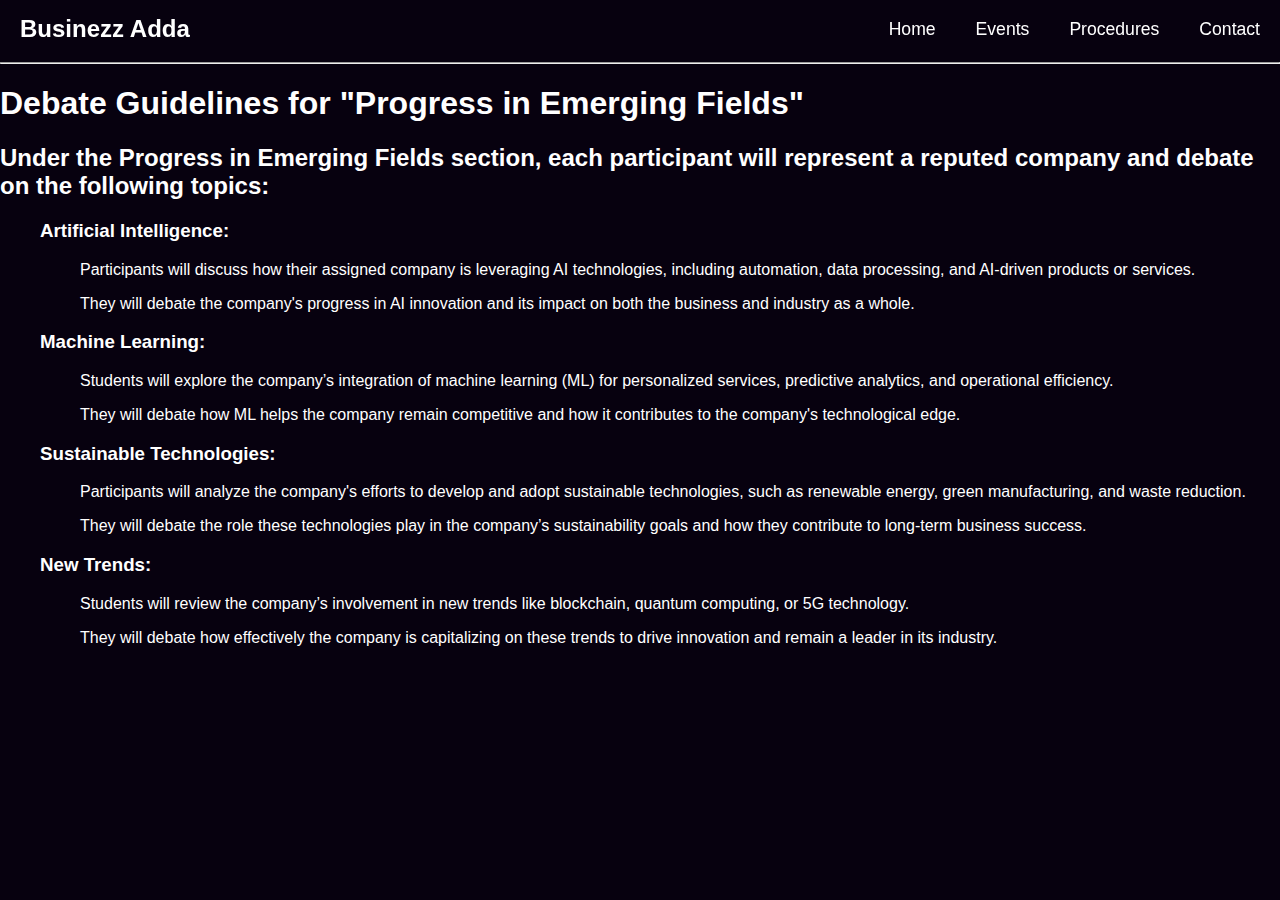
<file: ai.html>
<!DOCTYPE html>
<html lang="en">
<head>
    <meta charset="UTF-8">
    <meta name="viewport" content="width=device-width, initial-scale=1.0">
    <link rel="stylesheet" type="text/css" href="intro.css">
    <title>Businezz Adda | Committee</title>
</head>
<body>
    <nav class="navbar">
        <div class="brand-title">Businezz Adda</div>
        <a href="javascript:void(0);" class="toggle-button">
            <span class="bar"></span>
            <span class="bar"></span>
            <span class="bar"></span>
        </a>
        <div class="navbar-links">
            <ul>
                <li><a href="index.html">Home</a></li>
                <li><a href="events.html">Events</a></li>
                <li><a href="procedure.html">Procedures</a></li>
                <li><a href="contact.html">Contact</a></li>
            </ul>
        </div>
    </nav>
    <br>
    <br>
    <br>
    <hr>
    <h1>
        Debate Guidelines for "Progress in Emerging Fields"</h1>
        <h2 class="hd1">Under the Progress in Emerging Fields section, each participant will represent a reputed company and debate on the following topics:</h2>
        <ul>
            <h3>Artificial Intelligence:</h3>
            <ul>
                <p>Participants will discuss how their assigned company is leveraging AI technologies, including automation, data processing, and AI-driven products or services.</p>
                <p>They will debate the company's progress in AI innovation and its impact on both the business and industry as a whole.</p>
            </ul>
            <h3>Machine Learning:</h3>
            <ul>
                <p>Students will explore the company’s integration of machine learning (ML) for personalized services, predictive analytics, and operational efficiency.</p>
                <p>They will debate how ML helps the company remain competitive and how it contributes to the company's technological edge.</p>
            </ul>
            <h3>Sustainable Technologies:</h3>
            <ul>
                <p>Participants will analyze the company's efforts to develop and adopt sustainable technologies, such as renewable energy, green manufacturing, and waste reduction.</p>
                <p>They will debate the role these technologies play in the company’s sustainability goals and how they contribute to long-term business success.</p>
            </ul>
            <h3>New Trends:</h3>
            <ul>
                <p>Students will review the company’s involvement in new trends like blockchain, quantum computing, or 5G technology.</p>
                <p>They will debate how effectively the company is capitalizing on these trends to drive innovation and remain a leader in its industry.</p>
            </ul>
        </ul>
</body>
<script src="script.js"></script>
</html>
</file>
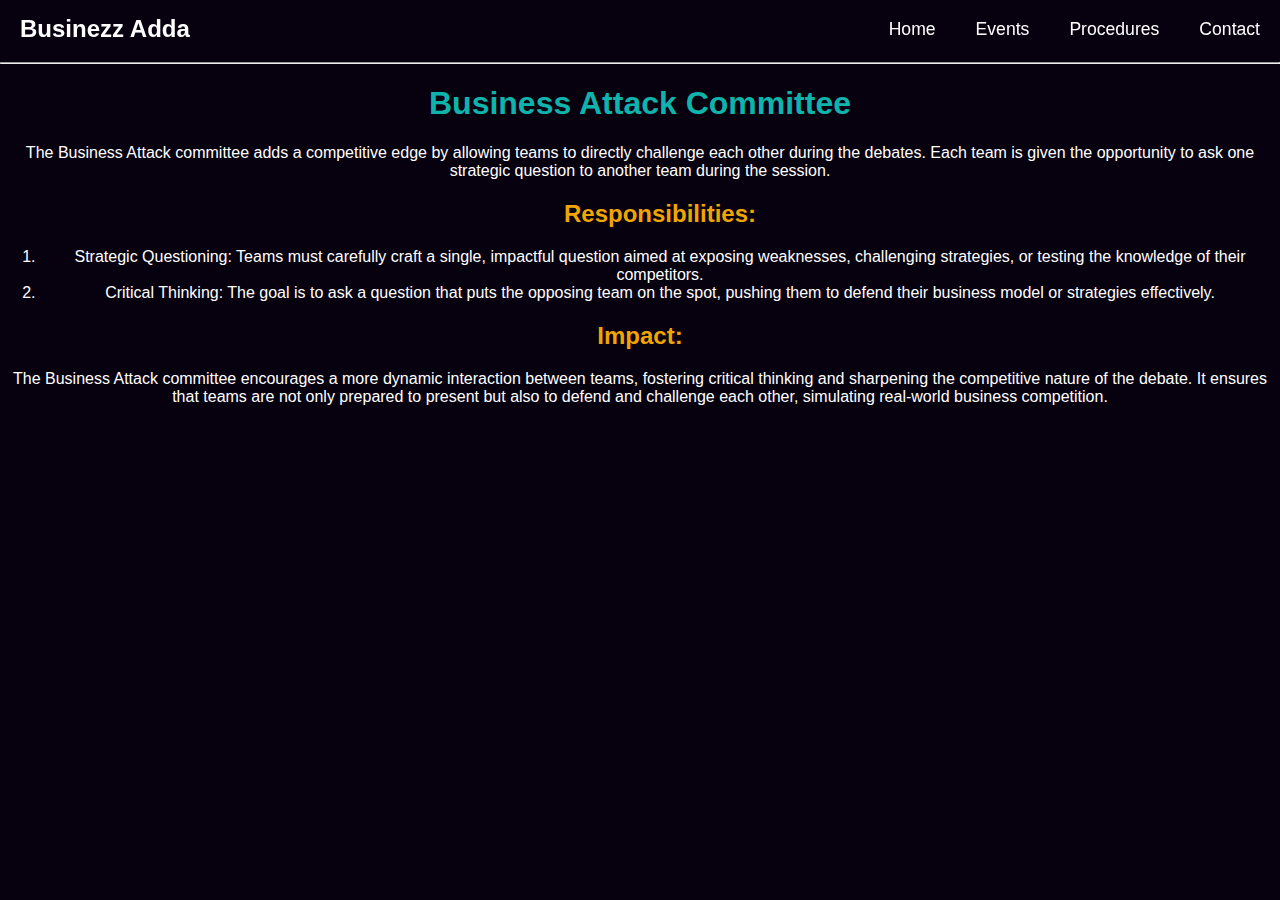
<file: attack.html>
<!DOCTYPE html>
<html lang="en">
<head>
    <meta charset="UTF-8">
    <meta name="viewport" content="width=device-width, initial-scale=1.0">
    <link rel="stylesheet" type="text/css" href="ip.css">
    <title>Document</title>
</head>
<body>
    <nav class="navbar">
        <div class="brand-title">Businezz Adda</div>
        <a href="javascript:void(0);" class="toggle-button">
            <span class="bar"></span>
            <span class="bar"></span>
            <span class="bar"></span>
        </a>
        <div class="navbar-links">
            <ul>
                <li><a href="index.html">Home</a></li>
                <li><a href="events.html">Events</a></li>
                <li><a href="procedure.html">Procedures</a></li>
                <li><a href="contact.html">Contact</a></li>
            </ul>
        </div>
    </nav>
    <br>
    <br>
    <br>
    <hr>
    <h1>Business Attack Committee</h1>
    <p>The Business Attack committee adds a competitive edge by allowing teams to directly challenge each other during the debates. Each team is given the opportunity to ask one strategic question to another team during the session.</p>
    <ol>
        <h2 id="yhd">Responsibilities:</h2>
        <li>Strategic Questioning: Teams must carefully craft a single, impactful question aimed at exposing weaknesses, challenging strategies, or testing the knowledge of their competitors.</li>
        <li>Critical Thinking: The goal is to ask a question that puts the opposing team on the spot, pushing them to defend their business model or strategies effectively.</li>
    </ol>
    <h2 id="yhd">Impact:</h2>
    <p>The Business Attack committee encourages a more dynamic interaction between teams, fostering critical thinking and sharpening the competitive nature of the debate. It ensures that teams are not only prepared to present but also to defend and challenge each other, simulating real-world business competition.</p>
</body>
</html>
</file>
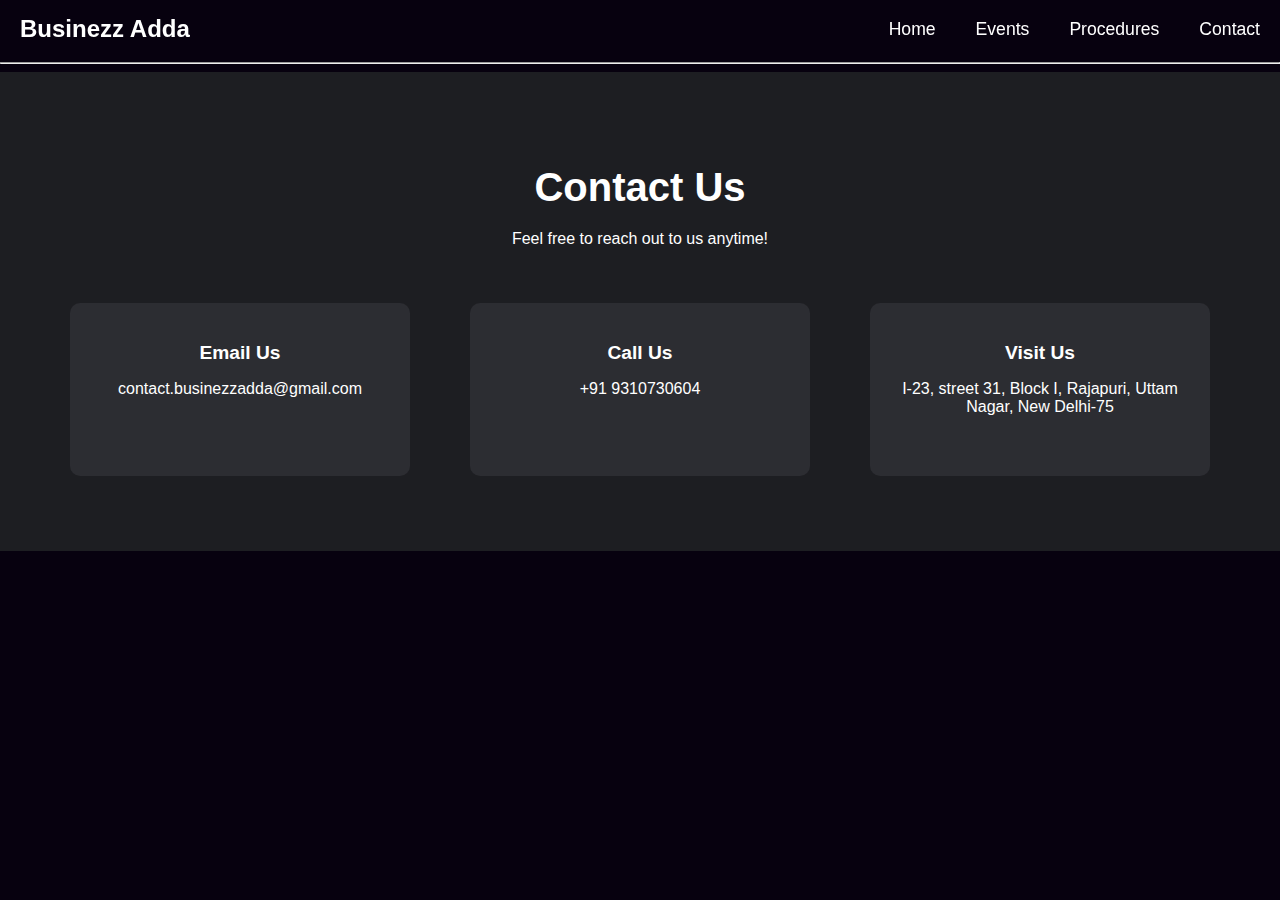
<file: contact.html>
<!DOCTYPE html>
<html lang="en">
<head>
    <meta charset="UTF-8">
    <meta name="viewport" content="width=device-width, initial-scale=1.0">
    <link rel="stylesheet" type="text/css" href="ip.css">
    <title>Businezz Adda | contact</title>
</head>
<body>
    <nav class="navbar">
        <div class="brand-title">Businezz Adda</div>
        <a href="javascript:void(0);" class="toggle-button">
            <span class="bar"></span>
            <span class="bar"></span>
            <span class="bar"></span>
        </a>
        <div class="navbar-links">
            <ul>
                <li><a href="index.html">Home</a></li>
                <li><a href="events.html">Events</a></li>
                <li><a href="procedure.html">Procedures</a></li>
                <li><a href="contact.html">Contact</a></li>
            </ul>
        </div>
    </nav>
    <br>
    <br>
    <br>
    <hr>
    <section class="contact-section">
        <div class="container">
          <h2>Contact Us</h2>
          <p>Feel free to reach out to us anytime!</p>
    
          <div class="contact-info">
            <div class="info-box">
              <i class="fa fa-envelope"></i>
              <h3>Email Us</h3>
              <p>contact.businezzadda@gmail.com</p>
            </div>
            <div class="info-box">
              <i class="fa fa-phone"></i>
              <h3>Call Us</h3>
              <p>+91 9310730604</p>
            </div>
            <div class="info-box">
              <i class="fa fa-map-marker"></i>
              <h3>Visit Us</h3>
              <p>I-23, street 31, Block I, Rajapuri, Uttam Nagar, New Delhi-75</p>
            </div>
          </div>
        </div>
      </section>
    
</body>
</html>
</file>
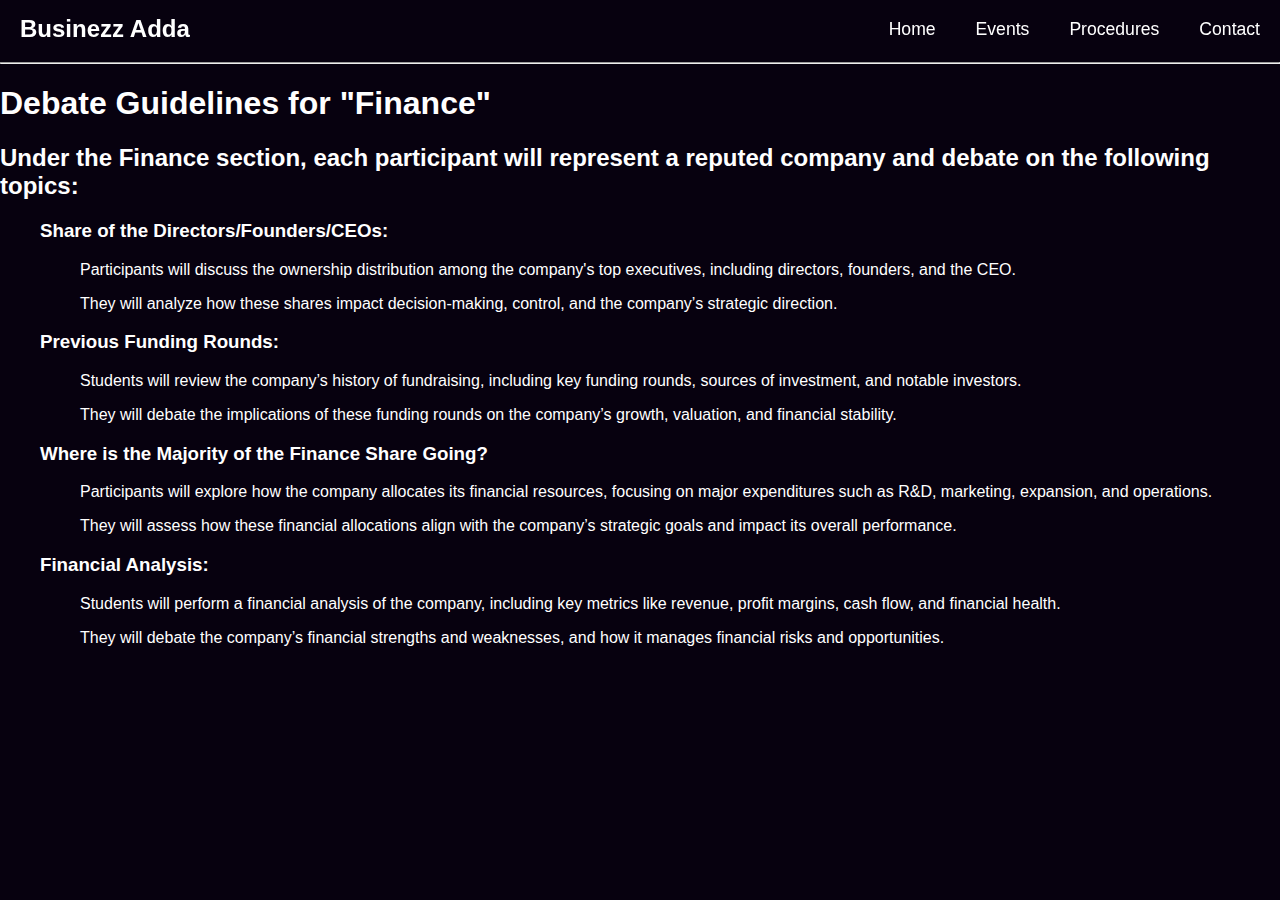
<file: finance.html>
<!DOCTYPE html>
<html lang="en">
<head>
    <meta charset="UTF-8">
    <meta name="viewport" content="width=device-width, initial-scale=1.0">
    <link rel="stylesheet" type="text/css" href="intro.css">
    <title>Businezz Adda | Committee</title>
</head>
<body>
    <nav class="navbar">
        <div class="brand-title">Businezz Adda</div>
        <a href="javascript:void(0);" class="toggle-button">
            <span class="bar"></span>
            <span class="bar"></span>
            <span class="bar"></span>
        </a>
        <div class="navbar-links">
            <ul>
                <li><a href="index.html">Home</a></li>
                <li><a href="events.html">Events</a></li>
                <li><a href="procedure.html">Procedures</a></li>
                <li><a href="contact.html">Contact</a></li>
            </ul>
        </div>
    </nav>
    <br>
    <br>
    <br>
    <hr>
    <h1>
    Debate Guidelines for "Finance"</h1>
    <h2 class="hd1">  Under the Finance section, each participant will represent a reputed company and debate on the following topics:</h2>
    <ul>
        <h3>Share of the Directors/Founders/CEOs:</h3>
        <ul>
            <p>Participants will discuss the ownership distribution among the company's top executives, including directors, founders, and the CEO.
            </p>
            <p>They will analyze how these shares impact decision-making, control, and the company’s strategic direction.</p>
        </ul>
        <h3>Previous Funding Rounds:</h3>
        <ul>
            <p>Students will review the company’s history of fundraising, including key funding rounds, sources of investment, and notable investors.</p>
            <p>They will debate the implications of these funding rounds on the company’s growth, valuation, and financial stability.
            </p>
        </ul>
        <h3>Where is the Majority of the Finance Share Going?</h3>
        <ul>
            <p>Participants will explore how the company allocates its financial resources, focusing on major expenditures such as R&D, marketing, expansion, and operations.</p>
            <p>They will assess how these financial allocations align with the company’s strategic goals and impact its overall performance.</p>
        </ul>
        <h3>Financial Analysis:</h3>
        <ul>
            <p>Students will perform a financial analysis of the company, including key metrics like revenue, profit margins, cash flow, and financial health.
            </p>
            <p>They will debate the company’s financial strengths and weaknesses, and how it manages financial risks and opportunities.</p>
        </ul>
    </ul>
</body>
<script src="script.js"></script>
</html>
</file>
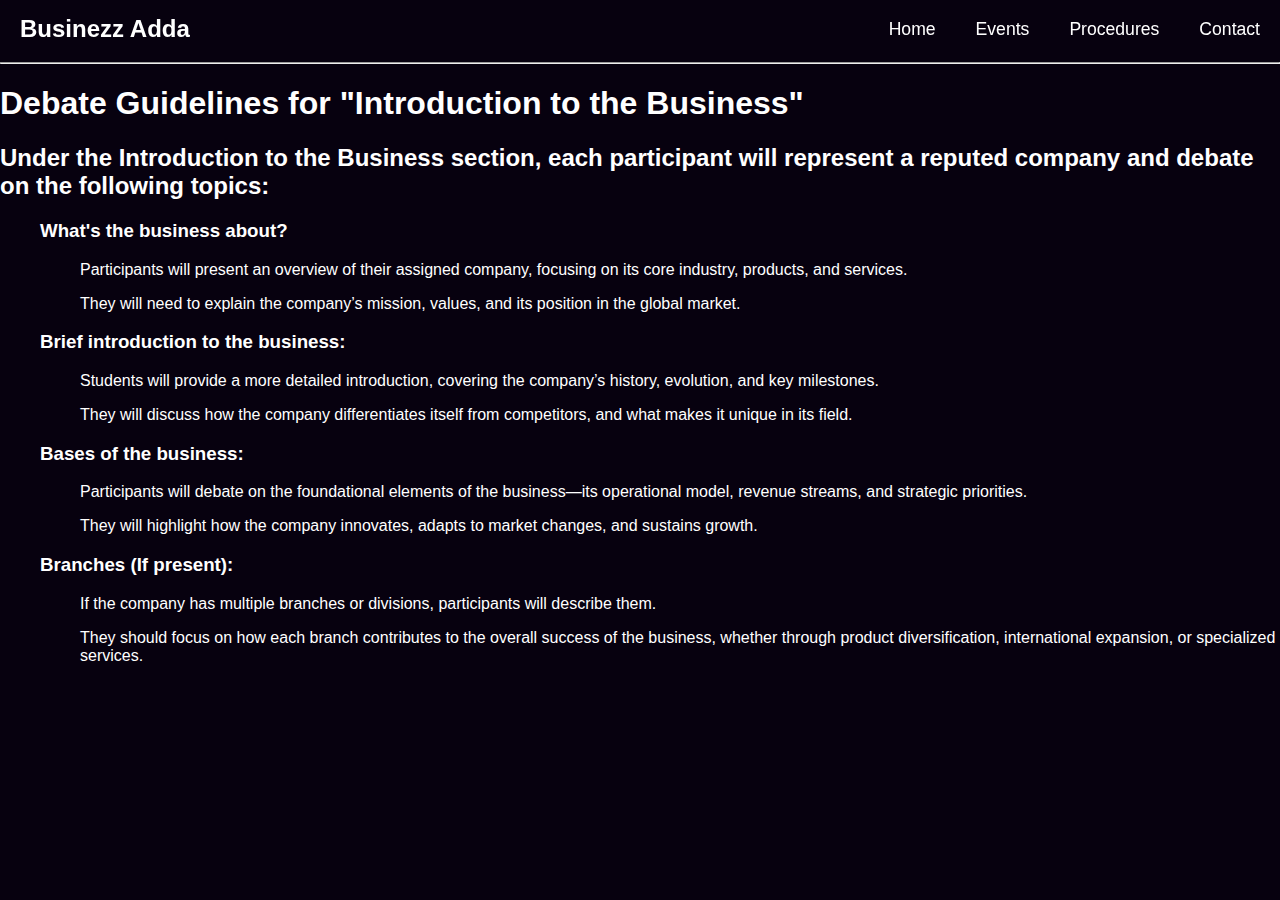
<file: intro.html>
<!DOCTYPE html>
<html lang="en">
<head>
    <meta charset="UTF-8">
    <meta name="viewport" content="width=device-width, initial-scale=1.0">
    <link rel="stylesheet" type="text/css" href="intro.css">
    <title>Businezz Adda | Committee</title>
</head>
<body>
    <nav class="navbar">
        <div class="brand-title">Businezz Adda</div>
        <a href="javascript:void(0);" class="toggle-button">
            <span class="bar"></span>
            <span class="bar"></span>
            <span class="bar"></span>
        </a>
        <div class="navbar-links">
            <ul>
                <li><a href="index.html">Home</a></li>
                <li><a href="events.html">Events</a></li>
                <li><a href="procedure.html">Procedures</a></li>
                <li><a href="contact.html">Contact</a></li>
            </ul>
        </div>
    </nav>
    <br>
    <br>
    <br>
    <hr>
    <h1>
        Debate Guidelines for "Introduction to the Business"</h1>
    <h2 class="hd1">  Under the Introduction to the Business section, each participant will represent a reputed company and debate on the following topics:    </h1>
    <ul>
        <h3>What's the business about?</h3>
        <ul>
            <p>Participants will present an overview of their assigned company, focusing on its core industry, products, and services.
            </p>
            <p>They will need to explain the company’s mission, values, and its position in the global market.</p>
        </ul>
        <h3>Brief introduction to the business:</h3>
        <ul>
            <p>Students will provide a more detailed introduction, covering the company’s history, evolution, and key milestones.</p>
            <p>They will discuss how the company differentiates itself from competitors, and what makes it unique in its field.
            </p>
        </ul>
        <h3>Bases of the business:</h3>
        <ul>
            <p>Participants will debate on the foundational elements of the business—its operational model, revenue streams, and strategic priorities.</p>
            <p>They will highlight how the company innovates, adapts to market changes, and sustains growth.</p>
        </ul>
        <h3>Branches (If present):</h3>
        <ul>
            <p>If the company has multiple branches or divisions, participants will describe them.
            </p>
            <p>They should focus on how each branch contributes to the overall success of the business, whether through product diversification, international expansion, or specialized services.</p>
        </ul>
    </ul>
    </body>
<script src="script.js"></script>
</html>
</file>
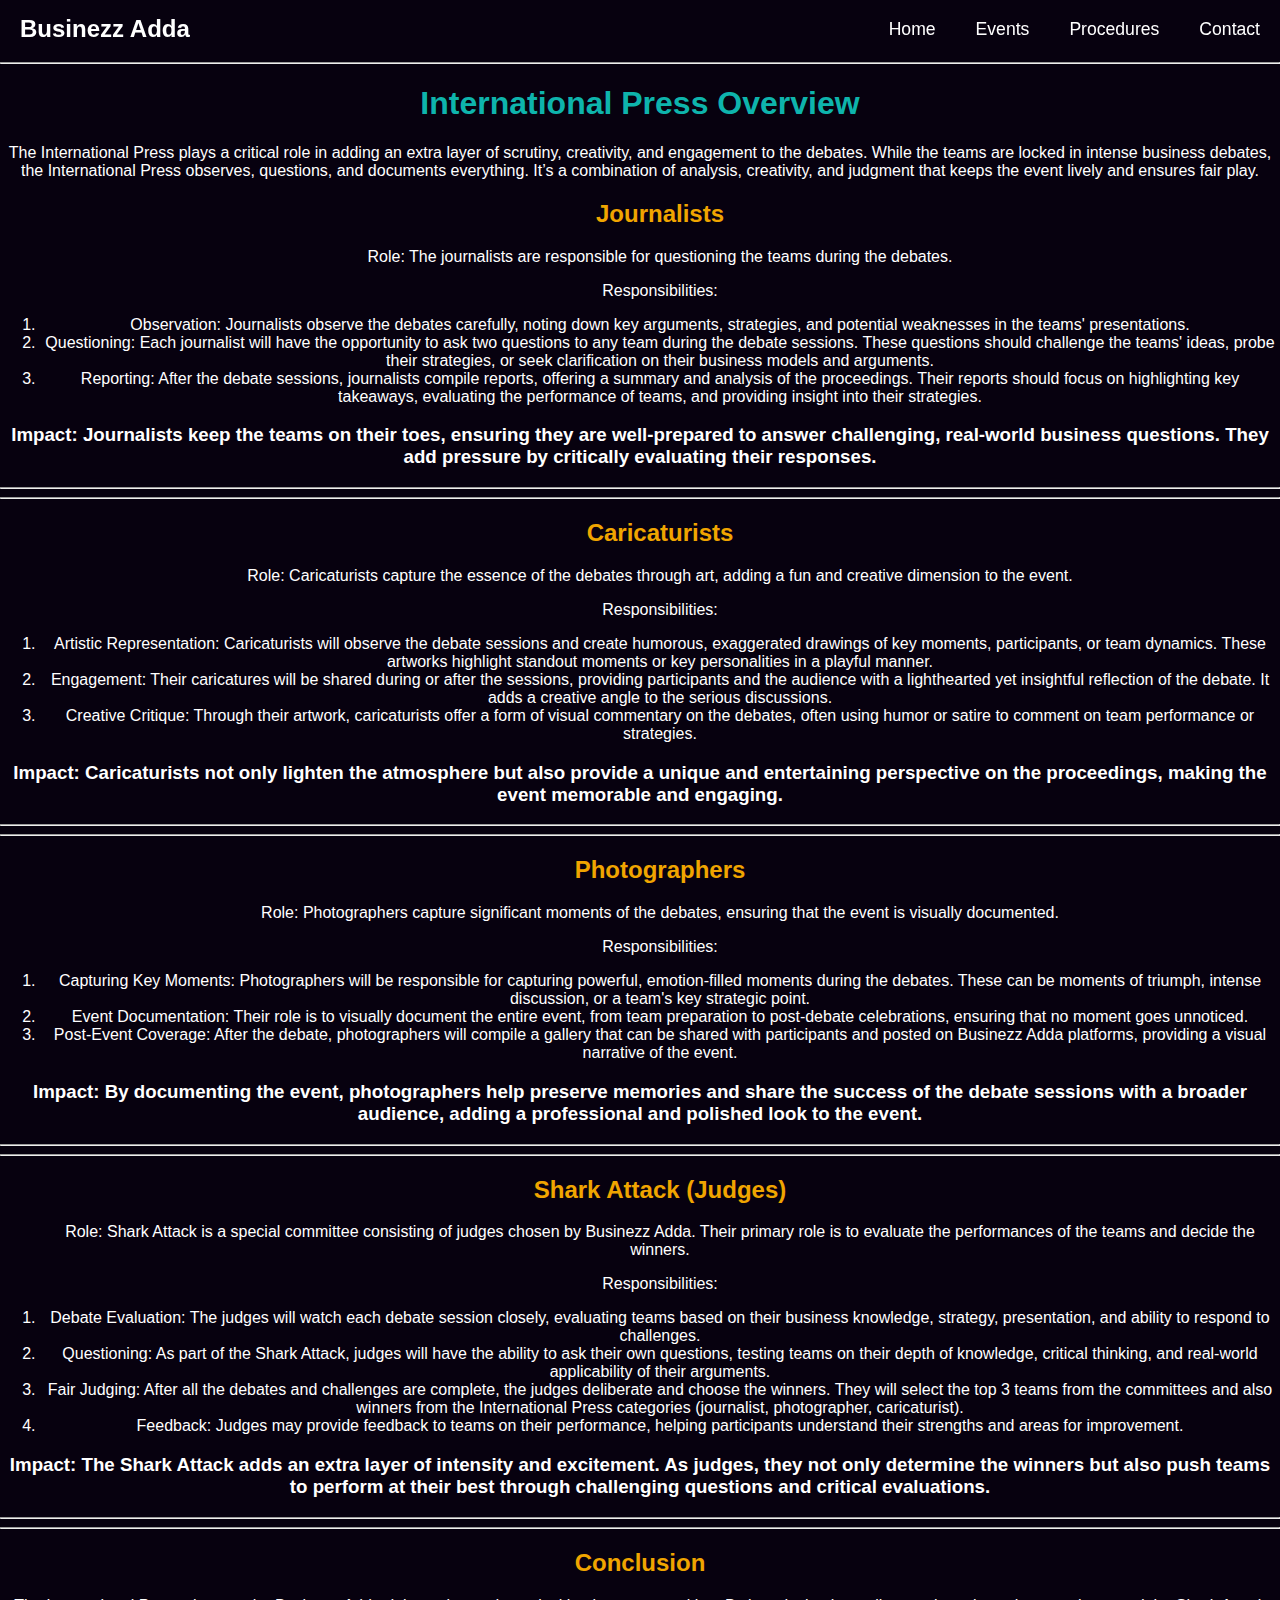
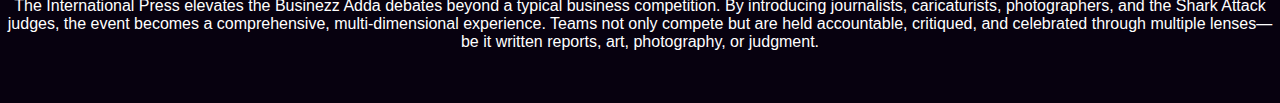
<file: ip.html>
<!DOCTYPE html>
<html lang="en">
<head>
    <meta charset="UTF-8">
    <meta name="viewport" content="width=device-width, initial-scale=1.0">
    <link rel="stylesheet" type="text/css" href="ip.css">
    <title>Businezz Adda | Committee</title>
</head>
<body>
    <nav class="navbar">
        <div class="brand-title">Businezz Adda</div>
        <a href="javascript:void(0);" class="toggle-button">
            <span class="bar"></span>
            <span class="bar"></span>
            <span class="bar"></span>
        </a>
        <div class="navbar-links">
            <ul>
                <li><a href="index.html">Home</a></li>
                <li><a href="events.html">Events</a></li>
                <li><a href="procedure.html">Procedures</a></li>
                <li><a href="contact.html">Contact</a></li>
            </ul>
        </div>
    </nav>
    <br>
    <br>
    <br>
    <hr>

    <h1>International Press Overview    </h1>
    <p>The International Press plays a critical role in adding an extra layer of scrutiny, creativity, and engagement to the debates. While the teams are locked in intense business debates, the International Press observes, questions, and documents everything. It’s a combination of analysis, creativity, and judgment that keeps the event lively and ensures fair play.</p>
    <ol>
        <h2 id="yhd">Journalists</h2>
        <p>Role: The journalists are responsible for questioning the teams during the debates.</p>
        <p>Responsibilities:</p>
        <li>Observation: Journalists observe the debates carefully, noting down key arguments, strategies, and potential weaknesses in the teams' presentations.</li>
        <li>Questioning: Each journalist will have the opportunity to ask two questions to any team during the debate sessions. These questions should challenge the teams' ideas, probe their strategies, or seek clarification on their business models and arguments.</li>
        <li>Reporting: After the debate sessions, journalists compile reports, offering a summary and analysis of the proceedings. Their reports should focus on highlighting key takeaways, evaluating the performance of teams, and providing insight into their strategies.</li>
    </ol>
    <h3>Impact: Journalists keep the teams on their toes, ensuring they are well-prepared to answer challenging, real-world business questions. They add pressure by critically evaluating their responses.</h3>
    <hr>
    <hr>
    <ol>
        <h2 id="yhd">Caricaturists</h2>
        <p>Role: Caricaturists capture the essence of the debates through art, adding a fun and creative dimension to the event.</p>
        <p>Responsibilities:</p>
        <li>Artistic Representation: Caricaturists will observe the debate sessions and create humorous, exaggerated drawings of key moments, participants, or team dynamics. These artworks highlight standout moments or key personalities in a playful manner.</li>
        <li>Engagement: Their caricatures will be shared during or after the sessions, providing participants and the audience with a lighthearted yet insightful reflection of the debate. It adds a creative angle to the serious discussions.</li>
        <li>Creative Critique: Through their artwork, caricaturists offer a form of visual commentary on the debates, often using humor or satire to comment on team performance or strategies.</li>
    </ol>
    <h3>Impact: Caricaturists not only lighten the atmosphere but also provide a unique and entertaining perspective on the proceedings, making the event memorable and engaging.</h3>
    <hr>
    <hr>
    <ol>
        <h2 id="yhd">Photographers</h2>
        <p>Role: Photographers capture significant moments of the debates, ensuring that the event is visually documented.</p>
        <p>Responsibilities:</p>
        <li>Capturing Key Moments: Photographers will be responsible for capturing powerful, emotion-filled moments during the debates. These can be moments of triumph, intense discussion, or a team's key strategic point.</li>
        <li>Event Documentation: Their role is to visually document the entire event, from team preparation to post-debate celebrations, ensuring that no moment goes unnoticed.</li>
        <li>Post-Event Coverage: After the debate, photographers will compile a gallery that can be shared with participants and posted on Businezz Adda platforms, providing a visual narrative of the event.</li>
    </ol>
    <h3>Impact: By documenting the event, photographers help preserve memories and share the success of the debate sessions with a broader audience, adding a professional and polished look to the event.</h3>
    <hr>
    <hr>
    <ol>
        <h2 id="yhd">Shark Attack (Judges)</h2>
        <p>Role: Shark Attack is a special committee consisting of judges chosen by Businezz Adda. Their primary role is to evaluate the performances of the teams and decide the winners.</p>
        <p>Responsibilities:</p>
        <li>Debate Evaluation: The judges will watch each debate session closely, evaluating teams based on their business knowledge, strategy, presentation, and ability to respond to challenges.</li>
        <li>Questioning: As part of the Shark Attack, judges will have the ability to ask their own questions, testing teams on their depth of knowledge, critical thinking, and real-world applicability of their arguments.</li>
        <li>Fair Judging: After all the debates and challenges are complete, the judges deliberate and choose the winners. They will select the top 3 teams from the committees and also winners from the International Press categories (journalist, photographer, caricaturist).</li>
        <li>Feedback: Judges may provide feedback to teams on their performance, helping participants understand their strengths and areas for improvement.</li>
    </ol>
    <h3>Impact: The Shark Attack adds an extra layer of intensity and excitement. As judges, they not only determine the winners but also push teams to perform at their best through challenging questions and critical evaluations.</h3>
    <hr>
    <hr>
    <h2 id="yhd">Conclusion</h2>
    <p>The International Press elevates the Businezz Adda debates beyond a typical business competition. By introducing journalists, caricaturists, photographers, and the Shark Attack judges, the event becomes a comprehensive, multi-dimensional experience. Teams not only compete but are held accountable, critiqued, and celebrated through multiple lenses—be it written reports, art, photography, or judgment.</p>
    <br>
    <br>
</body>
<script src="script.js"></script>
</html>
</file>
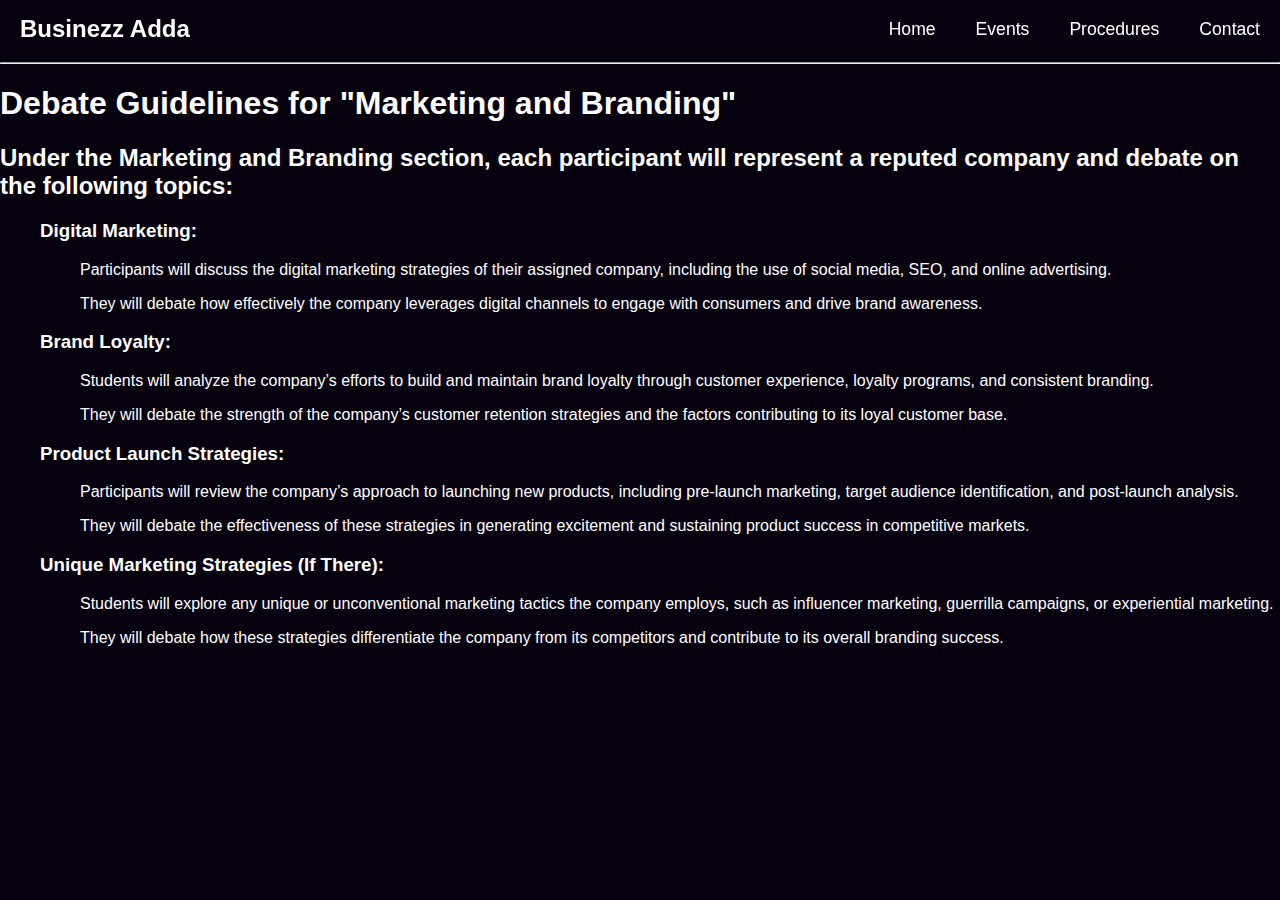
<file: marketing.html>
<!DOCTYPE html>
<html lang="en">
<head>
    <meta charset="UTF-8">
    <meta name="viewport" content="width=device-width, initial-scale=1.0">
    <link rel="stylesheet" type="text/css" href="intro.css">
    <title>Businezz Adda | Committee</title>
</head>
<body>
    <nav class="navbar">
        <div class="brand-title">Businezz Adda</div>
        <a href="javascript:void(0);" class="toggle-button">
            <span class="bar"></span>
            <span class="bar"></span>
            <span class="bar"></span>
        </a>
        <div class="navbar-links">
            <ul>
                <li><a href="index.html">Home</a></li>
                <li><a href="events.html">Events</a></li>
                <li><a href="procedure.html">Procedures</a></li>
                <li><a href="contact.html">Contact</a></li>
            </ul>
        </div>
    </nav>
    <br>
    <br>
    <br>
    <hr>
    <h1>
        Debate Guidelines for "Marketing and Branding"</h1>
        <h2 class="hd1">  Under the Marketing and Branding section, each participant will represent a reputed company and debate on the following topics:</h2>
        <ul>
            <h3>Digital Marketing:</h3>
            <ul>
                <p>Participants will discuss the digital marketing strategies of their assigned company, including the use of social media, SEO, and online advertising.
                </p>
                <p>They will debate how effectively the company leverages digital channels to engage with consumers and drive brand awareness.</p>
            </ul>
            <h3>Brand Loyalty:</h3>
            <ul>
                <p>Students will analyze the company’s efforts to build and maintain brand loyalty through customer experience, loyalty programs, and consistent branding.</p>
                <p>They will debate the strength of the company’s customer retention strategies and the factors contributing to its loyal customer base.
                </p>
            </ul>
            <h3>Product Launch Strategies:</h3>
            <ul>
                <p>Participants will review the company’s approach to launching new products, including pre-launch marketing, target audience identification, and post-launch analysis.</p>
                <p>They will debate the effectiveness of these strategies in generating excitement and sustaining product success in competitive markets.</p>
            </ul>
            <h3>Unique Marketing Strategies (If There):</h3>
            <ul>
                <p>Students will explore any unique or unconventional marketing tactics the company employs, such as influencer marketing, guerrilla campaigns, or experiential marketing.
                </p>
                <p>They will debate how these strategies differentiate the company from its competitors and contribute to its overall branding success.</p>
            </ul>
        </ul>
</body>
<script src="script.js"></script>
</html>
</file>
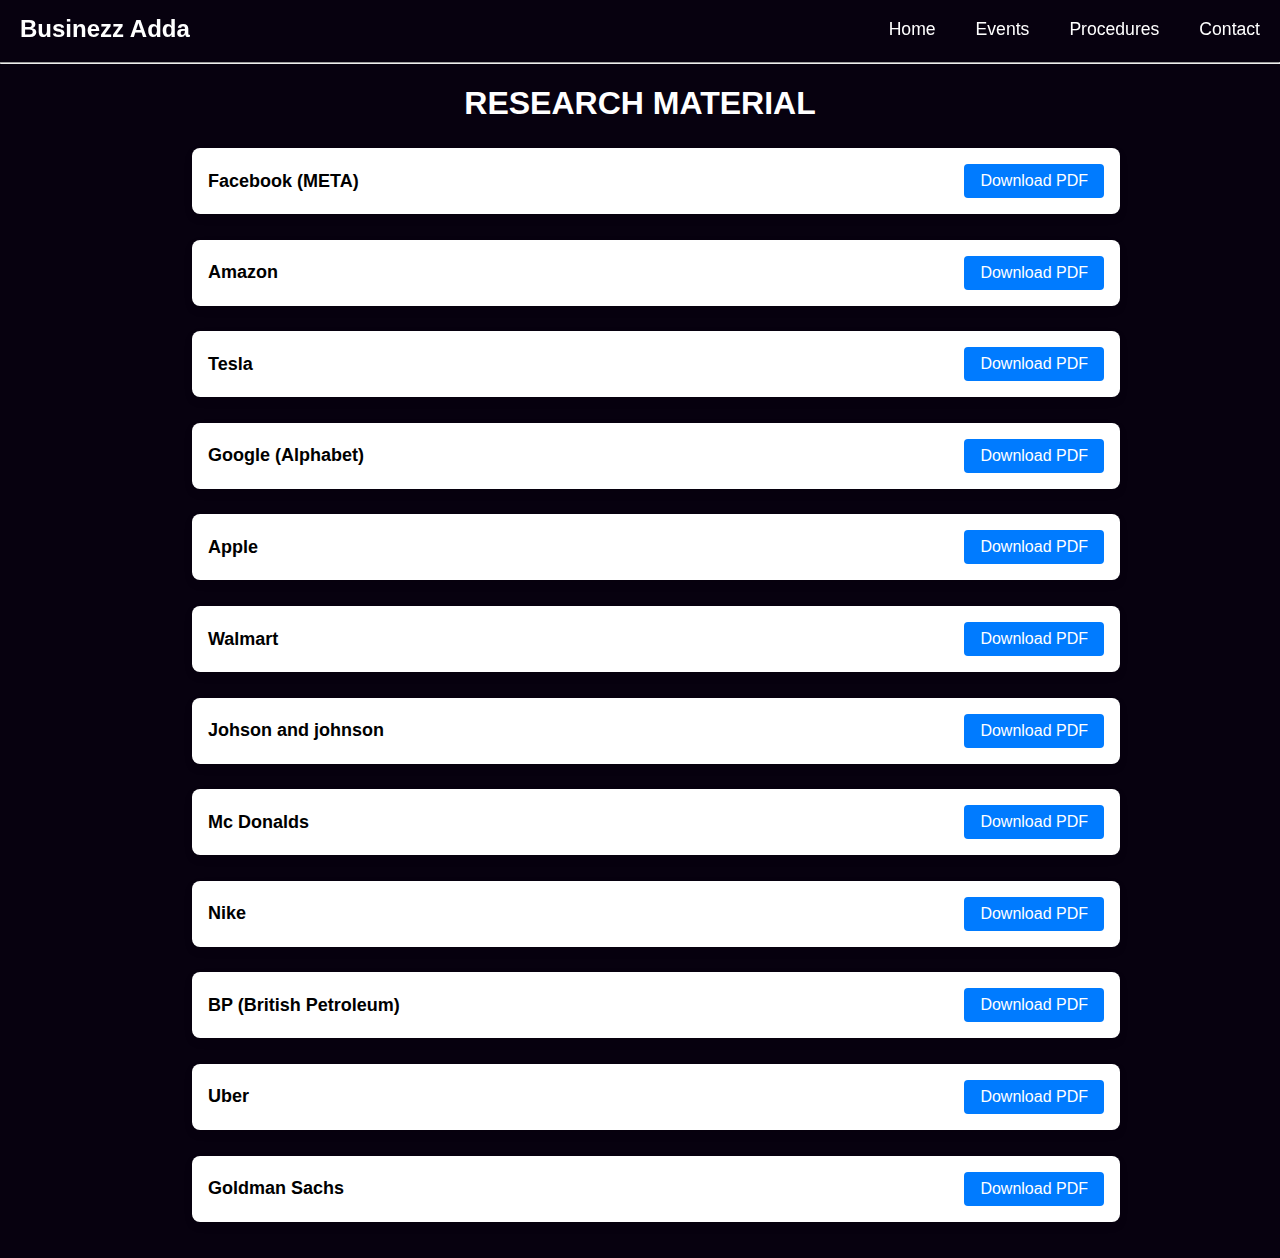
<file: material-2.html>
<!DOCTYPE html>
<html lang="en">
<head>
    <meta charset="UTF-8">
    <meta name="viewport" content="width=device-width, initial-scale=1.0">
    <link rel="stylesheet" type="text/css" href="material.css">
    <title>Businezz Adda | Material</title>
</head>
<body>
    <nav class="navbar">
        <div class="brand-title">Businezz Adda</div>
        <a href="javascript:void(0);" class="toggle-button">
            <span class="bar"></span>
            <span class="bar"></span>
            <span class="bar"></span>
        </a>
        <div class="navbar-links">
            <ul>
                <li><a href="index.html">Home</a></li>
                <li><a href="events.html">Events</a></li>
                <li><a href="procedure.html">Procedures</a></li>
                <li><a href="contact.html">Contact</a></li>
            </ul>
        </div>
    </nav>
    <br>
    <br>
    <br>
    <hr>
    <h1>RESEARCH MATERIAL</h1>
    <div class="card">
        <div class="card-header">
            <h2>Facebook (META)</h2>
        </div>
        <div class="card-content">
            <a href="meta.pdf" download>
                <button id="downloadBtn">Download PDF</button>
            </a>
        </div>
    </div>
    <div class="card">
        <div class="card-header">
            <h2>Amazon</h2>
        </div>
        <div class="card-content">
            <a href="Amazon.pdf" download>
                <button id="downloadBtn">Download PDF</button>
            </a>
        </div>
    </div>
    <div class="card">
        <div class="card-header">
            <h2>Tesla</h2>
        </div>
        <div class="card-content">
            <a href="Tesla.pdf" download>
                <button id="downloadBtn">Download PDF</button>
            </a>
        </div>
    </div>
    <div class="card">
        <div class="card-header">
            <h2>Google (Alphabet)</h2>
        </div>
        <div class="card-content">
            <a href="Google (Alphabet).pdf" download>
                <button id="downloadBtn">Download PDF</button>
            </a>
        </div>
    </div>
    <div class="card">
        <div class="card-header">
            <h2>Apple</h2>
        </div>
        <div class="card-content">
            <a href="Apple.pdf" download>
                <button id="downloadBtn">Download PDF</button>
            </a>
        </div>
    </div>
    <div class="card">
        <div class="card-header">
            <h2>Walmart</h2>
        </div>
        <div class="card-content">
            <a href="Walmart.pdf" download>
                <button id="downloadBtn">Download PDF</button>
            </a>
        </div>
    </div>
    <div class="card">
        <div class="card-header">
            <h2>Johson and johnson</h2>
        </div>
        <div class="card-content">
            <a href="Johson and johnson.pdf" download>
                <button id="downloadBtn">Download PDF</button>
            </a>
        </div>
    </div>
    <div class="card">
        <div class="card-header">
            <h2>Mc Donalds</h2>
        </div>
        <div class="card-content">
            <a href="mc donald.pdf" download>
                <button id="downloadBtn">Download PDF</button>
            </a>
        </div>
    </div>
    <div class="card">
        <div class="card-header">
            <h2>Nike</h2>
        </div>
        <div class="card-content">
            <a href="nike.pdf" download>
                <button id="downloadBtn">Download PDF</button>
            </a>
        </div>
    </div>
    <div class="card">
        <div class="card-header">
            <h2>BP (British Petroleum)</h2>
        </div>
        <div class="card-content">
            <a href="bp.pdf" download>
                <button id="downloadBtn">Download PDF</button>
            </a>
        </div>
    </div>
    <div class="card">
        <div class="card-header">
            <h2>Uber</h2>
        </div>
        <div class="card-content">
            <a href="uber.pdf" download>
                <button id="downloadBtn">Download PDF</button>
            </a>
        </div>
    </div>
    <div class="card">
        <div class="card-header">
            <h2>Goldman Sachs</h2>
        </div>
        <div class="card-content">
            <a href="goldman sachs.pdf" download>
                <button id="downloadBtn">Download PDF</button>
            </a>
        </div>
    </div>
    <br>
    <br>

</body>
<script src="material.js"></script>
<script type="module" src="script.js"></script>
</html>
</file>
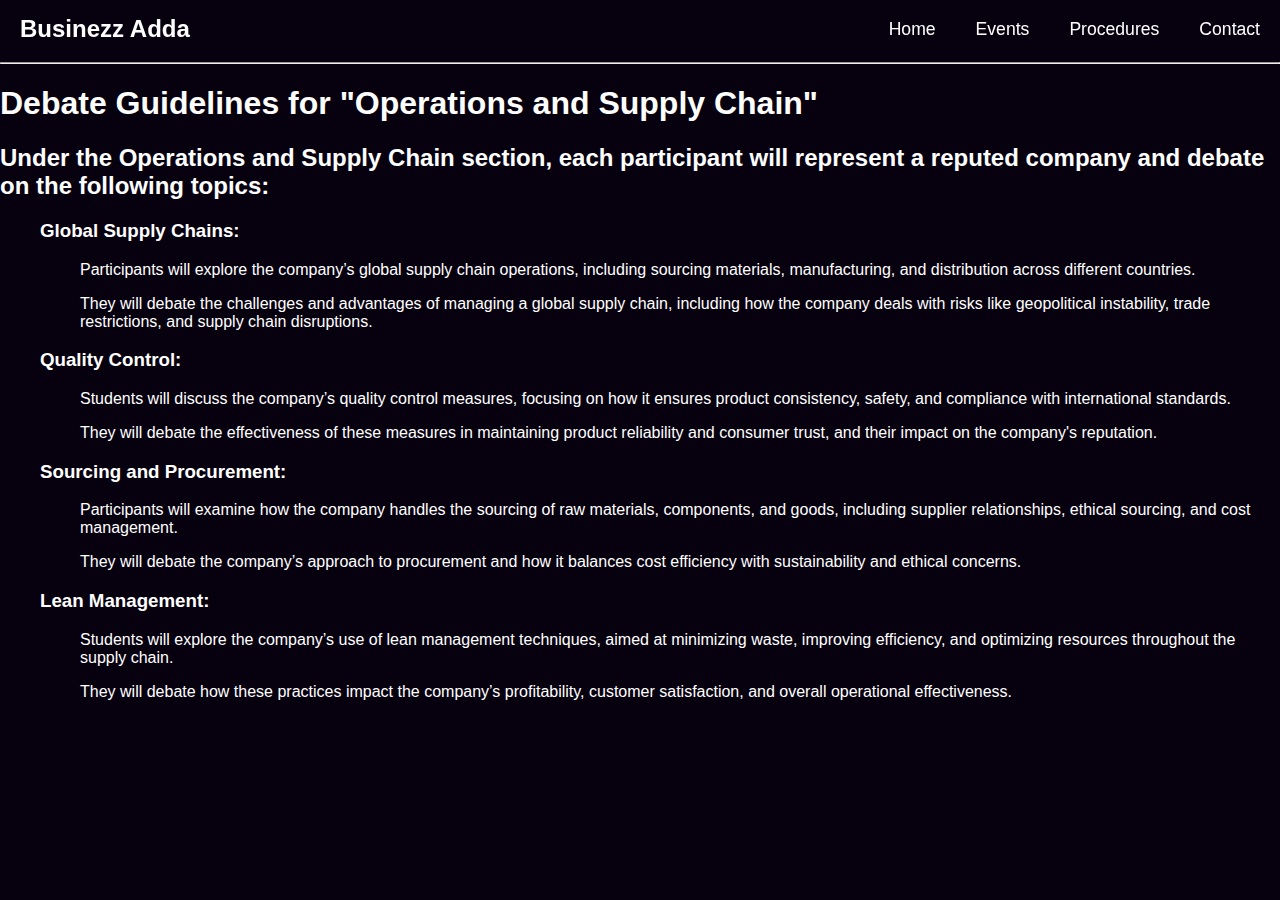
<file: operations.html>
<!DOCTYPE html>
<html lang="en">
<head>
    <meta charset="UTF-8">
    <meta name="viewport" content="width=device-width, initial-scale=1.0">
    <link rel="stylesheet" type="text/css" href="intro.css">
    <title>Businezz Adda | Committee</title>
</head>
<body>
    <nav class="navbar">
        <div class="brand-title">Businezz Adda</div>
        <a href="javascript:void(0);" class="toggle-button">
            <span class="bar"></span>
            <span class="bar"></span>
            <span class="bar"></span>
        </a>
        <div class="navbar-links">
            <ul>
                <li><a href="index.html">Home</a></li>
                <li><a href="events.html">Events</a></li>
                <li><a href="procedure.html">Procedures</a></li>
                <li><a href="contact.html">Contact</a></li>
            </ul>
        </div>
    </nav>
    <br>
    <br>
    <br>
    <hr>
    <h1>
        Debate Guidelines for "Operations and Supply Chain"</h1>
        <h2 class="hd1">Under the Operations and Supply Chain section, each participant will represent a reputed company and debate on the following topics:</h2>
        <ul>
            <h3>Global Supply Chains:</h3>
            <ul>
                <p>Participants will explore the company’s global supply chain operations, including sourcing materials, manufacturing, and distribution across different countries.</p>
                <p>They will debate the challenges and advantages of managing a global supply chain, including how the company deals with risks like geopolitical instability, trade restrictions, and supply chain disruptions.</p>
            </ul>
            <h3>Quality Control:</h3>
            <ul>
                <p>Students will discuss the company’s quality control measures, focusing on how it ensures product consistency, safety, and compliance with international standards.
                </p>
                <p>They will debate the effectiveness of these measures in maintaining product reliability and consumer trust, and their impact on the company's reputation.</p>
            </ul>
            <h3>Sourcing and Procurement:</h3>
            <ul>
                <p>Participants will examine how the company handles the sourcing of raw materials, components, and goods, including supplier relationships, ethical sourcing, and cost management.</p>
                <p>They will debate the company’s approach to procurement and how it balances cost efficiency with sustainability and ethical concerns.</p>
            </ul>
            <h3>Lean Management:</h3>
            <ul>
                <p>Students will explore the company’s use of lean management techniques, aimed at minimizing waste, improving efficiency, and optimizing resources throughout the supply chain.</p>
                <p>They will debate how these practices impact the company’s profitability, customer satisfaction, and overall operational effectiveness.</p>
            </ul>
        </ul>
</body>
<script src="script.js"></script>
</html>
</file>
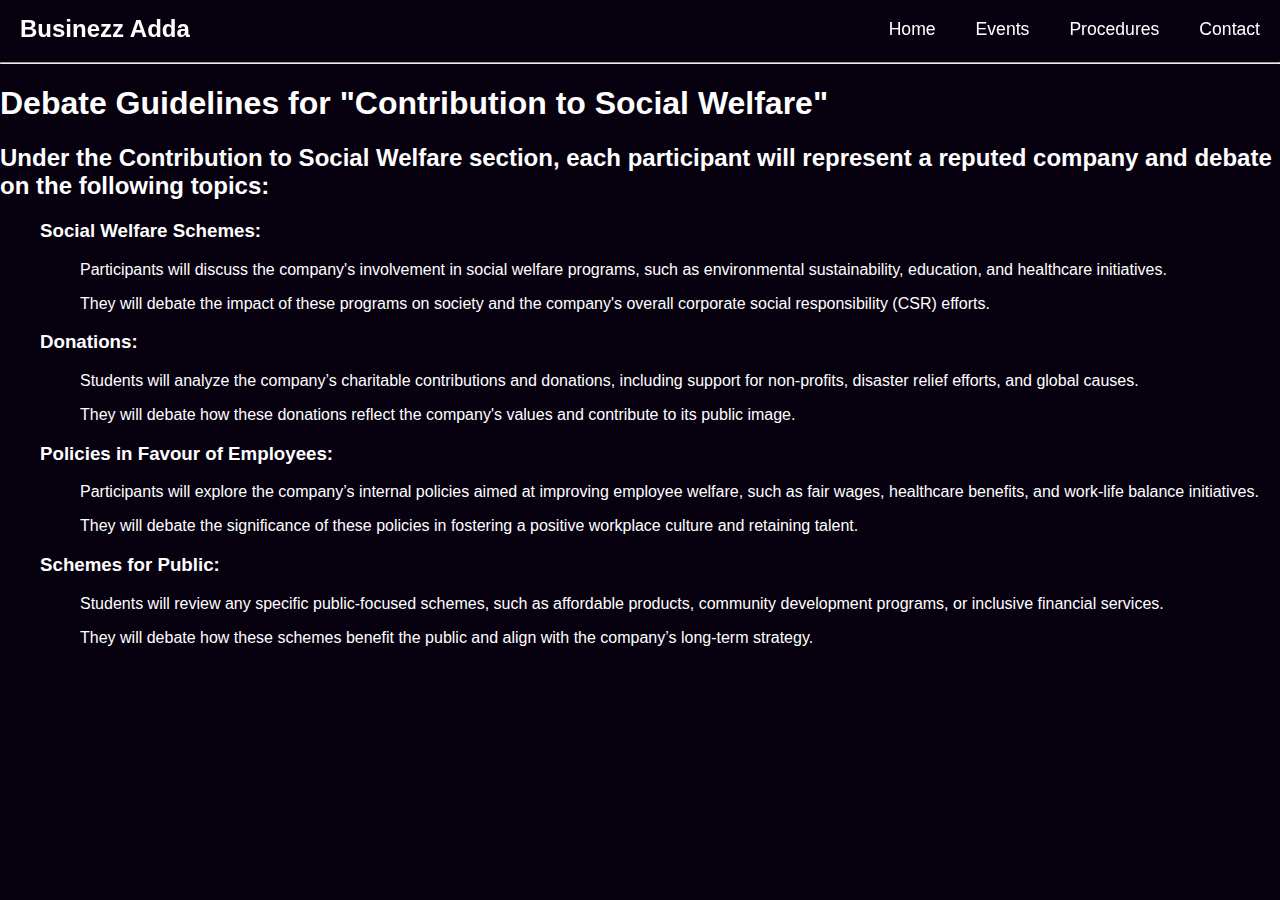
<file: welfare.html>
<!DOCTYPE html>
<html lang="en">
<head>
    <meta charset="UTF-8">
    <meta name="viewport" content="width=device-width, initial-scale=1.0">
    <link rel="stylesheet" type="text/css" href="intro.css">
    <title>Businezz Adda | Committee</title>
</head>
<body>
    <nav class="navbar">
        <div class="brand-title">Businezz Adda</div>
        <a href="javascript:void(0);" class="toggle-button">
            <span class="bar"></span>
            <span class="bar"></span>
            <span class="bar"></span>
        </a>
        <div class="navbar-links">
            <ul>
                <li><a href="index.html">Home</a></li>
                <li><a href="events.html">Events</a></li>
                <li><a href="procedure.html">Procedures</a></li>
                <li><a href="contact.html">Contact</a></li>
            </ul>
        </div>
    </nav>
    <br>
    <br>
    <br>
    <hr>
    <h1>Debate Guidelines for "Contribution to Social Welfare"</h1>
        <h2 class="hd1">Under the Contribution to Social Welfare section, each participant will represent a reputed company and debate on the following topics:</h2>
        <ul>
            <h3>Social Welfare Schemes:</h3>
            <ul>
                <p>Participants will discuss the company's involvement in social welfare programs, such as environmental sustainability, education, and healthcare initiatives.
                </p>
                <p>They will debate the impact of these programs on society and the company's overall corporate social responsibility (CSR) efforts.</p>
            </ul>
            <h3>Donations:</h3>
            <ul>
                <p>Students will analyze the company’s charitable contributions and donations, including support for non-profits, disaster relief efforts, and global causes.</p>
                <p>They will debate how these donations reflect the company's values and contribute to its public image.</p>
            </ul>
            <h3>Policies in Favour of Employees:</h3>
            <ul>
                <p>Participants will explore the company’s internal policies aimed at improving employee welfare, such as fair wages, healthcare benefits, and work-life balance initiatives.</p>
                <p>They will debate the significance of these policies in fostering a positive workplace culture and retaining talent.</p>
            </ul>
            <h3>Schemes for Public:</h3>
            <ul>
                <p>Students will review any specific public-focused schemes, such as affordable products, community development programs, or inclusive financial services.</p>
                <p>They will debate how these schemes benefit the public and align with the company’s long-term strategy.</p>
            </ul>
        </ul>
</body>
<script src="script.js"></script>
</html>
</file>
<file: intro.css>
body {
    margin: 0;
    padding: 0;
    font-family: 'Franklin Gothic Medium', 'Arial Narrow', Arial, sans-serif;
    background-color: #07010f;
    color: #fff;
    height: 100vh;
    /* overflow-x: hidden; */
    animation: fadeIn 2s ease-in-out;
}

@keyframes fadeIn {
    0% {
        opacity: 0;
        transform: translateY(-20px);
    }
    100% {
        opacity: 1;
        transform: translateY(0);
    }
}

.navbar {
    display: flex;
    justify-content: space-between;
    align-items: center;
    background-color: transparent;
    padding: 15px 20px;
    position: fixed;
    width: 100%;
    top: 0;
    z-index: 10;
}

.brand-title {
    font-size: 1.5rem;
    font-weight: 700;
    color: #fff;
}

.navbar-links ul {
    margin: 0;
    padding: 0;
    display: flex;
    list-style: none;
}

.navbar-links li {
    margin-left: 0px;
    margin-right: 40px;
}

.navbar-links a {
    text-decoration: none;
    color: #fff;
    font-size: 1.1rem;
    transition: color 0.3s ease-in-out;
}

.navbar-links a:hover {
    color: #f0a500;
}

.toggle-button {
    position: absolute;
    top: 15px;
    right: 50px;
    display: none;
    flex-direction: column;
    justify-content: space-between;
    width: 30px;
    height: 21px;
}

.toggle-button .bar {
    height: 3px;
    width: 100%;
    background-color: #fff;
    border-radius: 10px;
    transition: transform 0.3s ease-in-out;
}

@media (max-width: 768px) {
    .toggle-button {
        display: flex;
    }

    .navbar-links {
        display: none;
        width: 100%;
    }

    .navbar-links ul {
        width: 100%;
        flex-direction: column;
        align-items: center;
    }

    .navbar-links ul li {
        width: 100%;
        text-align: center;
        margin: 10px 0;
    }

    .navbar-links ul li a {
        display: block;
        width: 100%;
    }

    .navbar.active .navbar-links {
        display: flex;
        flex-direction: column;
        align-items: center;
        background-color: rgba(0, 0, 0, 0.9);
    }

    .toggle-button.active .bar:nth-child(1) {
        transform: rotate(45deg) translate(5px, 5px);
    }

    .toggle-button.active .bar:nth-child(2) {
        opacity: 0;
    }

    .toggle-button.active .bar:nth-child(3) {
        transform: rotate(-45deg) translate(5px, -5px);
    }
}
</file>
<file: ip.css>
body {
    margin: 0;
    padding: 0;
    font-family: 'Franklin Gothic Medium', 'Arial Narrow', Arial, sans-serif;
    background-color: #07010f;
    color: #fff;
    height: 100vh;
    /* overflow-x: hidden; */
    align-items: center;
    text-align: center;
    justify-content: center;
    width: 100%;
    animation: fadeIn 2s ease-in-out;
}

@keyframes fadeIn {
    0% {
        opacity: 0;
        transform: translateY(-20px);
    }
    100% {
        opacity: 1;
        transform: translateY(0);
    }
}

.navbar {
    display: flex;
    justify-content: space-between;
    align-items: center;
    background-color: transparent;
    padding: 15px 20px;
    position: fixed;
    width: 100%;
    top: 0;
    z-index: 10;
}

.brand-title {
    font-size: 1.5rem;
    font-weight: 700;
    color: #fff;
}

.navbar-links ul {
    margin: 0;
    padding: 0;
    display: flex;
    list-style: none;
}

.navbar-links li {
    margin-left: 0px;
    margin-right: 40px;
}

.navbar-links a {
    text-decoration: none;
    color: #fff;
    font-size: 1.1rem;
    transition: color 0.3s ease-in-out;
}

.navbar-links a:hover {
    color: #f0a500;
}

.toggle-button {
    position: absolute;
    top: 15px;
    right: 50px;
    display: none;
    flex-direction: column;
    justify-content: space-between;
    width: 30px;
    height: 21px;
}

.toggle-button .bar {
    height: 3px;
    width: 100%;
    background-color: #fff;
    border-radius: 10px;
    transition: transform 0.3s ease-in-out;
}

@media (max-width: 768px) {
    .toggle-button {
        display: flex;
    }

    .navbar-links {
        display: none;
        width: 100%;
    }

    .navbar-links ul {
        width: 100%;
        flex-direction: column;
        align-items: center;
    }

    .navbar-links ul li {
        width: 100%;
        text-align: center;
        margin: 10px 0;
    }

    .navbar-links ul li a {
        display: block;
        width: 100%;
    }

    .navbar.active .navbar-links {
        display: flex;
        flex-direction: column;
        align-items: center;
        background-color: rgba(0, 0, 0, 0.9);
    }

    .toggle-button.active .bar:nth-child(1) {
        transform: rotate(45deg) translate(5px, 5px);
    }

    .toggle-button.active .bar:nth-child(2) {
        opacity: 0;
    }

    .toggle-button.active .bar:nth-child(3) {
        transform: rotate(-45deg) translate(5px, -5px);
    }
}









#video{
    width: 70%;
    height: 70%;
    margin-top: 5%;
}

#yhd{
    color: #f0a500;
}

h1{
    color: rgb(14, 180, 172);
}




























.contact-section {
    background-color: #1d1e22;
    color: #fff;
    padding: 60px 0;
    text-align: center;
  }
  
  .contact-section h2 {
    font-size: 2.5rem;
    margin-bottom: 20px;
  }
  
  .contact-section p {
    font-size: 1rem;
    margin-bottom: 40px;
  }
  
  .container {
    max-width: 1200px;
    margin: 0 auto;
  }
  
  .contact-info {
    display: flex;
    justify-content: space-around;
    flex-wrap: wrap;
  }
  
  .info-box {
    background-color: #2c2d32;
    padding: 20px;
    margin: 15px;
    border-radius: 10px;
    width: 300px;
    transition: transform 0.3s;
  }
  
  .info-box i {
    font-size: 2rem;
    margin-bottom: 10px;
  }
  
  .info-box h3 {
    font-size: 1.2rem;
    margin-bottom: 10px;
  }
  
  .info-box p {
    font-size: 1rem;
  }
  
  .info-box:hover {
    transform: scale(1.05);
    box-shadow: 0px 0px 15px rgba(255, 255, 255, 0.2);
  }
  
  @media (max-width: 768px) {
    .contact-info {
      flex-direction: column;
      align-items: center;
    }
  
    .info-box {
      width: 100%;
      max-width: 350px;
    }
  }
</file>
<file: material.css>
body {
    margin: 0;
    padding: 0;
    font-family: 'Franklin Gothic Medium', 'Arial Narrow', Arial, sans-serif;
    background-color: #07010f;
    color: #000;
    height: 100vh;
    /* overflow-x: hidden; */
    align-items: center;
    text-align: center;
    justify-content: center;
    width: 100%;
    animation: fadeIn 2s ease-in-out;
}

@keyframes fadeIn {
    0% {
        opacity: 0;
        transform: translateY(-20px);
    }
    100% {
        opacity: 1;
        transform: translateY(0);
    }
}

.navbar {
    display: flex;
    justify-content: space-between;
    align-items: center;
    background-color: transparent;
    padding: 15px 20px;
    position: fixed;
    width: 100%;
    top: 0;
    z-index: 10;
}

.brand-title {
    font-size: 1.5rem;
    font-weight: 700;
    color: #fff;
}

.navbar-links ul {
    margin: 0;
    padding: 0;
    display: flex;
    list-style: none;
}

.navbar-links li {
    margin-left: 0px;
    margin-right: 40px;
}

.navbar-links a {
    text-decoration: none;
    color: #fff;
    font-size: 1.1rem;
    transition: color 0.3s ease-in-out;
}

.navbar-links a:hover {
    color: #f0a500;
}

.toggle-button {
    position: absolute;
    top: 15px;
    right: 50px;
    display: none;
    flex-direction: column;
    justify-content: space-between;
    width: 30px;
    height: 21px;
}

.toggle-button .bar {
    height: 3px;
    width: 100%;
    background-color: #fff;
    border-radius: 10px;
    transition: transform 0.3s ease-in-out;
}

@media (max-width: 768px) {
    .toggle-button {
        display: flex;
    }

    .navbar-links {
        display: none;
        width: 100%;
    }

    .navbar-links ul {
        width: 100%;
        flex-direction: column;
        align-items: center;
    }

    .navbar-links ul li {
        width: 100%;
        text-align: center;
        margin: 10px 0;
    }

    .navbar-links ul li a {
        display: block;
        width: 100%;
    }

    .navbar.active .navbar-links {
        display: flex;
        flex-direction: column;
        align-items: center;
        background-color: rgba(0, 0, 0, 0.9);
    }

    .toggle-button.active .bar:nth-child(1) {
        transform: rotate(45deg) translate(5px, 5px);
    }

    .toggle-button.active .bar:nth-child(2) {
        opacity: 0;
    }

    .toggle-button.active .bar:nth-child(3) {
        transform: rotate(-45deg) translate(5px, -5px);
    }
}

/* From Uiverse.io by guilhermeyohan */ 
.subscribe {
    position: relative;
    height: 35%;
    width: 50%;
    padding: 20px;
    background-color: #FFF;
    border-radius: 4px;
    color: #333;
    box-shadow: 0px 0px 60px 5px rgba(0, 0, 0, 0.4);
    margin-top: 10%;
    margin-left: 25%;
  }
  
  .subscribe:after {
    position: absolute;
    content: "";
    right: -10px;
    bottom: 18px;
    width: 0;
    height: 0;
    border-left: 0px solid transparent;
    border-right: 10px solid transparent;
    border-bottom: 10px solid #1a044e;
  }
  
  .subscribe p {
    text-align: center;
    font-size: 20px;
    font-weight: bold;
    letter-spacing: 4px;
    line-height: 28px;
  }
  
  .subscribe input {
    position: absolute;
    bottom: 30px;
    border: none;
    border-bottom: 1px solid #d4d4d4;
    padding: 10px;
    width: 82%;
    background: transparent;
    transition: all .25s ease;
  }
  
  .subscribe input:focus {
    outline: none;
    border-bottom: 1px solid #0d095e;
    font-family: 'Gill Sans', 'Gill Sans MT', Calibri, 'Trebuchet MS', 'sans-serif';
  }
  
  .subscribe .submit-btn {
    position: absolute;
    border-radius: 30px;
    border-bottom-right-radius: 0;
    border-top-right-radius: 0;
    background-color: #0f0092;
    color: #FFF;
    padding: 12px 25px;
    display: inline-block;
    font-size: 12px;
    font-weight: bold;
    letter-spacing: 5px;
    right: -10px;
    bottom: -20px;
    cursor: pointer;
    transition: all .25s ease;
    box-shadow: -5px 6px 20px 0px rgba(26, 26, 26, 0.4);
  }
  
  .subscribe .submit-btn:hover {
    background-color: #07013d;
    box-shadow: -5px 6px 20px 0px rgba(88, 88, 88, 0.569);
  }

  .card {
    display: flex;
    align-items: center;
    justify-content: space-between;
    width: 70%;
    margin-left: 15%;
    margin-top: 2%;
    background-color: #fff;
    border-radius: 8px;
    box-shadow: 0 4px 8px rgba(0, 0, 0, 0.1);
    padding: 16px;
}

h1{
    color: #fff;
}

.card-header h2 {
    margin: 0;
    font-size: 18px;
}

.card-content {
    display: flex;
    align-items: center;
}

button {
    background-color: #007bff;
    color: #fff;
    border: none;
    border-radius: 4px;
    padding: 8px 16px;
    cursor: pointer;
    font-size: 16px;
}

button:hover {
    background-color: #0056b3;
}
</file>
